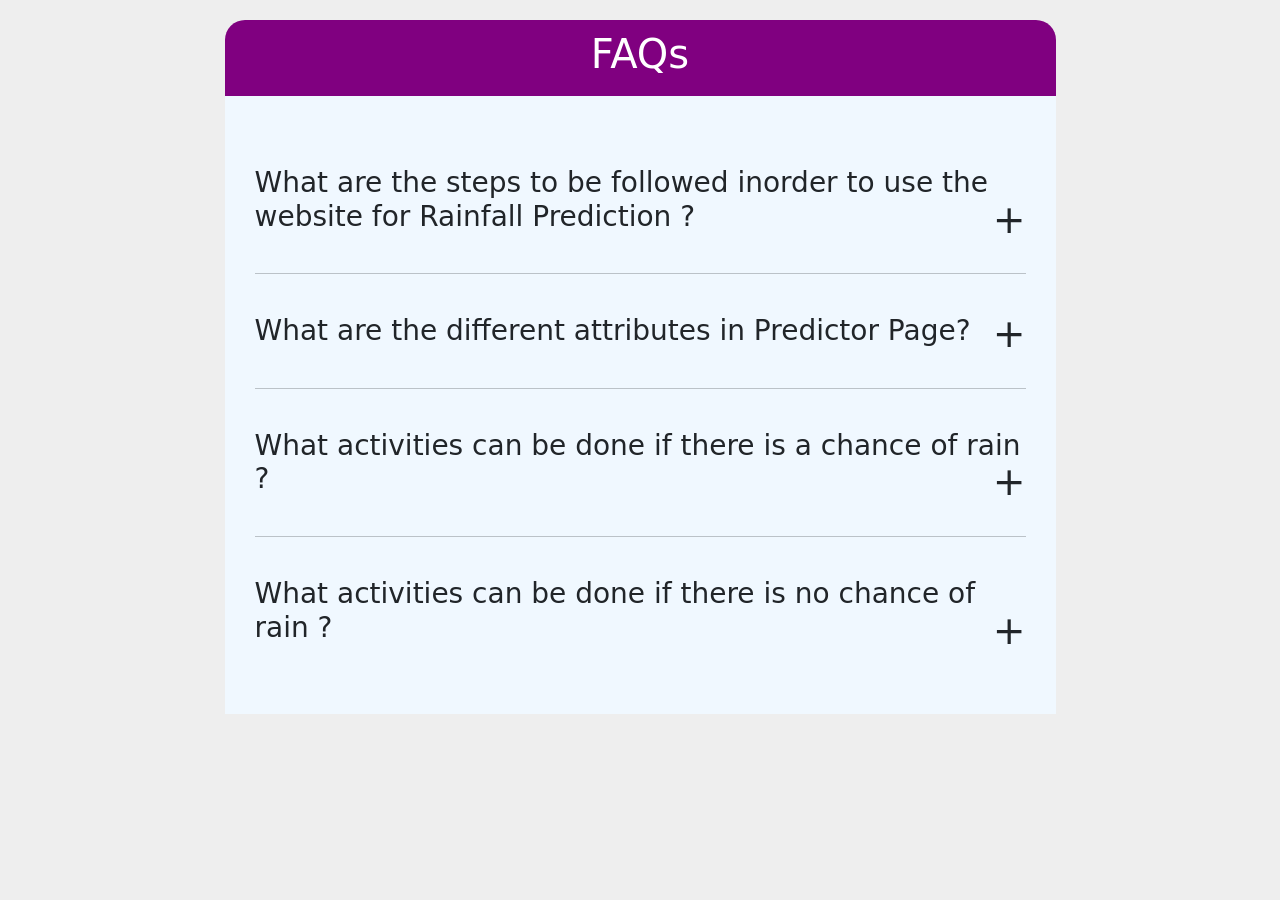
<file: PROJECT DEVELOPMENT PHASE/Sprint 4/help.html>
<!DOCTYPE html>
<html>
  <head>
    <meta charset="utf-8">
    <title>Rainfall Prediction Webpage</title>
   

    <link rel="stylesheet" href="https://cdnjs.cloudflare.com/ajax/libs/twitter-bootstrap/5.1.3/css/bootstrap.min.css">

    <script type="text/javascript" src="https://cdnjs.cloudflare.com/ajax/libs/jquery/3.6.0/jquery.min.js"></script>

    <style type="text/css">
      body{
        background: #eee;
        padding-top: 20px;
        font-family: system-ui;
      }
      .header{
        border-radius: 20px 20px 0px 0px;
        padding: 10px 0px;
        background: purple;
        color: #fff;
        width: 100%;
        display: flex;
        align-content: center;
        justify-content: center;
      }
      .faq-item{
        margin-bottom: 40px;
        margin-top: 40px;
      }
      .faq-body{
        display: none;
        margin-top: 30px;
      }
      .faq-wrapper{
        width: 75%;
        margin: 0 auto;
      }
      .faq-inner{
        padding: 30px;
        background: aliceblue;
      }
      .faq-plus{
        float: right;
        font-size: 1.4em;
        line-height: 1em;
        cursor: pointer;
      }
      hr{
        background-color: #9b9b9b;
      }
    </style>
  </head>

  <body>
   
    <div class="container">
      <div class="row">
        <div class="faq-wrapper">
          <div class="header">
            <h1>FAQs</h1>
          </div>
          <div class="faq-inner">
            <div class="faq-item">
              <h3>
                What are the steps to be followed inorder to use the website for Rainfall Prediction ? 
                <span class="faq-plus">&plus;</span>
              </h3>
              <div class="faq-body">
                It’s very simple. Just follow the steps given below.<br><br>
                            <b>Step 1 :</b>  Open the website. On the top, you ‘ll be provided with various tabs, namely Home, Predictor, About, FAQ and Contact.<br>
                            <b>Step 2 :</b>  Select Predict Page.You ‘ll be redirected to the Predictor Page.<br>
                            <b>Step 3 :</b>  Then specify the values for all the attributes in the space provided.<br>
                            <b>Step 4 :</b>  Once this is done, we are good to go with the prediction.<br>
                            <b>Step 5 :</b>  Click the PREDICT button given below.<br>
              </div>
            </div>
            <hr>
            <div class="faq-item">
              <h3>
                What are the different attributes in Predictor Page?
                <span class="faq-plus">&plus;</span>
              </h3>
              <div class="faq-body">
                Predictor Page has <b> 17 </b> attributes. They are Location, Minimum Temperature (MinTemp), Maximum Temperature (MaxTemp),  Rainfall, Wind Gustation Speed (WindGustSpeed), WindSpeed 9am, WindSpeed 3pm, Humidity 9am,  Humidity 3pm, Pressure 9am, Pressure 3pm, Temperature 9am(Temp 9am), Temperature 3pm(Temp 3pm), RainToday, Wind Gust Direction (WindGustDir), Wind Direction 9am (WindDir 9am), Wind Direction 3pm (WindDir 3pm).

              </div>
            </div>
            <hr>
            <div class="faq-item">
              <h3>
                What activities can be done if there is a chance of rain ?
                <span class="faq-plus">&plus;</span>
              </h3>
              <div class="faq-body">
                 Given below are the various processes to be done on a rainy day.<br>
                 It includes <br>
                           1. Land Clearing<br>
                           2. Ensure Proper Drainage<br>
                           3. Set up a Rain Cover<br>
                           4. Pre Plant Fertilizer<br>

              </div>
            </div>
            <hr>
            <div class="faq-item">
              <h3>
                 What activities can be done if there is no chance of rain ?
                <span class="faq-plus">&plus;</span>
              </h3>
              <div class="faq-body">
                 Given below are the various processes to be done if there is no chance of rain.<br>
                 It includes <br>
                           1. Calculate the water needed for Agriculture<br>
                           2. Sowing<br>
                           3. Sun Drying / Threshing<br>
                           4. Apply Agricultural Chemicals<br>

              </div>
            </div>
            
          </div>
        </div>
      </div>
    </div>

    <script type="text/javascript">
      $(".faq-plus").on('click',function(){
        $(this).parent().parent().find('.faq-body').slideToggle();
      });
    </script>
  </body>

</html>
</file>
